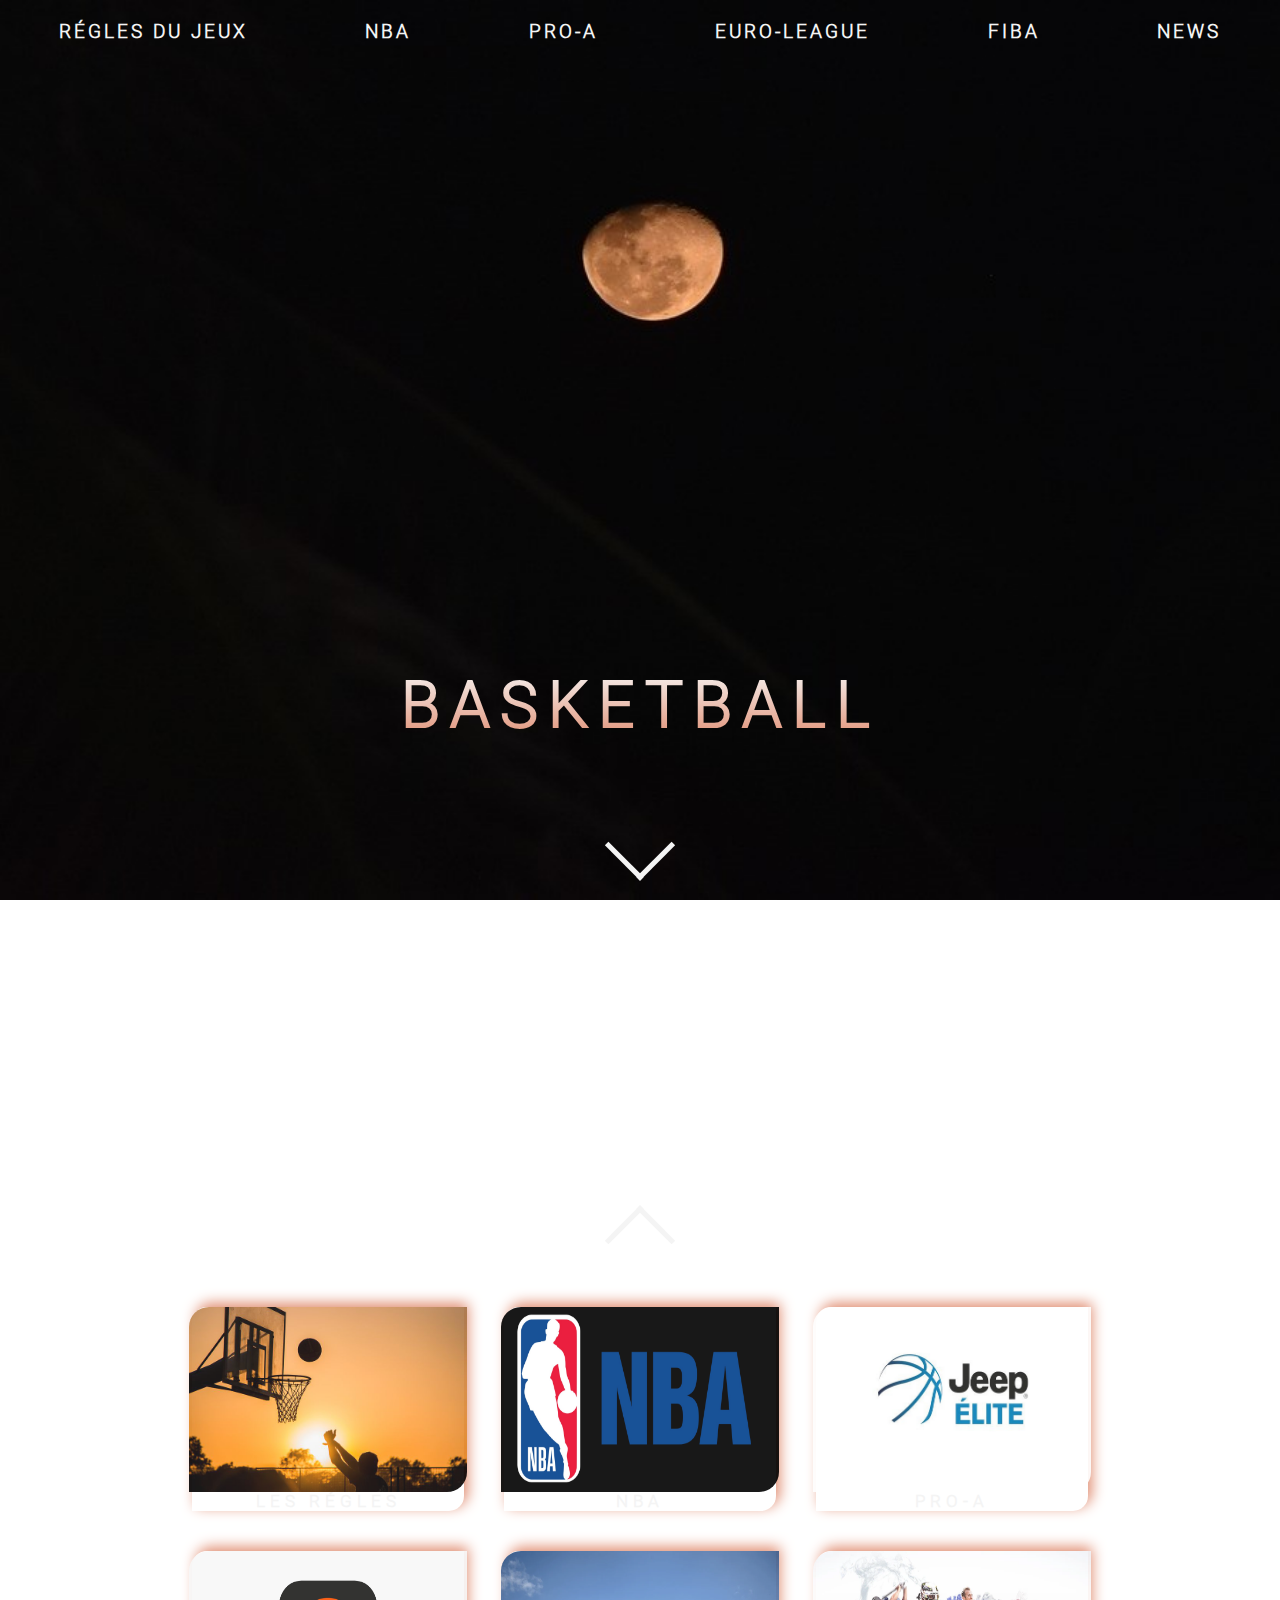
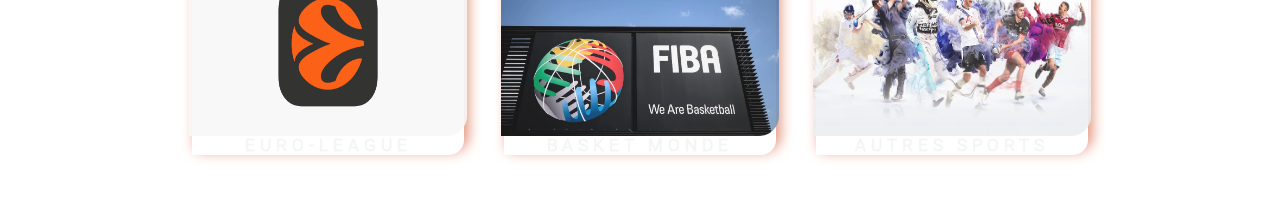
<file: index.html>
<!DOCTYPE html>
<html lang="fr">
<head>
    <meta charset="UTF-8">
    <meta http-equiv="X-UA-Compatible" content="IE=edge">
    <meta name="viewport" content="width=device-width, initial-scale=1.0">
    <link rel="icon" type="image/x-icon" href="./Assets/images/logo-title">
    <link rel="stylesheet" href="style.css">
</head>
<body id="top-page">
    <div class="nav-bar">
        <ul>
            <li><a href="./regles-Du-Jeux.html">régles du jeux </a></li>
            <li><a href="./nba.html">nba</a></li>
            <li><a href="./pro-A.html">pro-a</a></li>
            <li><a href="">euro-league</a></li>
            <li><a href="">fiba</a></li>
            <li><a href="./news.html">news</a></li>
        </ul>
    </div>

    <div class="header">
        <h1>basketball</h1>
        <a href="#main">
          <div class="arrow-1">
            <div class="arrow-1-component-top"></div>
            <div class="arrow-1-component-bottom"></div>
          </div>
        </a>  
    </div>
    <a href="#top-page">
      <div class="arrow-2">
        <div class="arrow-2-component-top"></div>
        <div class="arrow-2-component-bottom"></div>
      </div>
    </a>
    <div class="main" id="main">
        <div class="rgl-container">
            <img src="./Assets/images/basketball2.jpg" alt="les régles du jeux de basketball">
            <h3><a href="./regles-Du-Jeux.html">les régles</a></h3>
        </div>
        <div class="nba-container">
            <img src="./Assets/images/nba-logo.png" alt="logo de la nba">
            <h3><a href="./nba.html">nba</a></h3>
        </div>
        <div class="pro-a-container">
          <img src="./Assets/images/jeep-elite.png" alt="basketball en france">
          <h3><a href="./pro-A.html">pro-a</a></h3>
        </div>
        <div class="euro-league-container">
          <img src="./Assets/images/euro-league" alt="basketball en europe">
          <h3><a href="">euro-league</a></h3>
        </div>
        <div class="fiba-container">
          <img src="./Assets/images/fiba-logo.webp" alt="basketball international">
          <h3><a href="">basket monde</a></h3>
        </div>
        <div class="other-sports-container">
          <img src="./Assets/images/other-sports.webp" alt="le reste du sport">
          <h3><a href="">autres sports</a></h3>
        </div>
    </div>
</body>
</html>
</file>
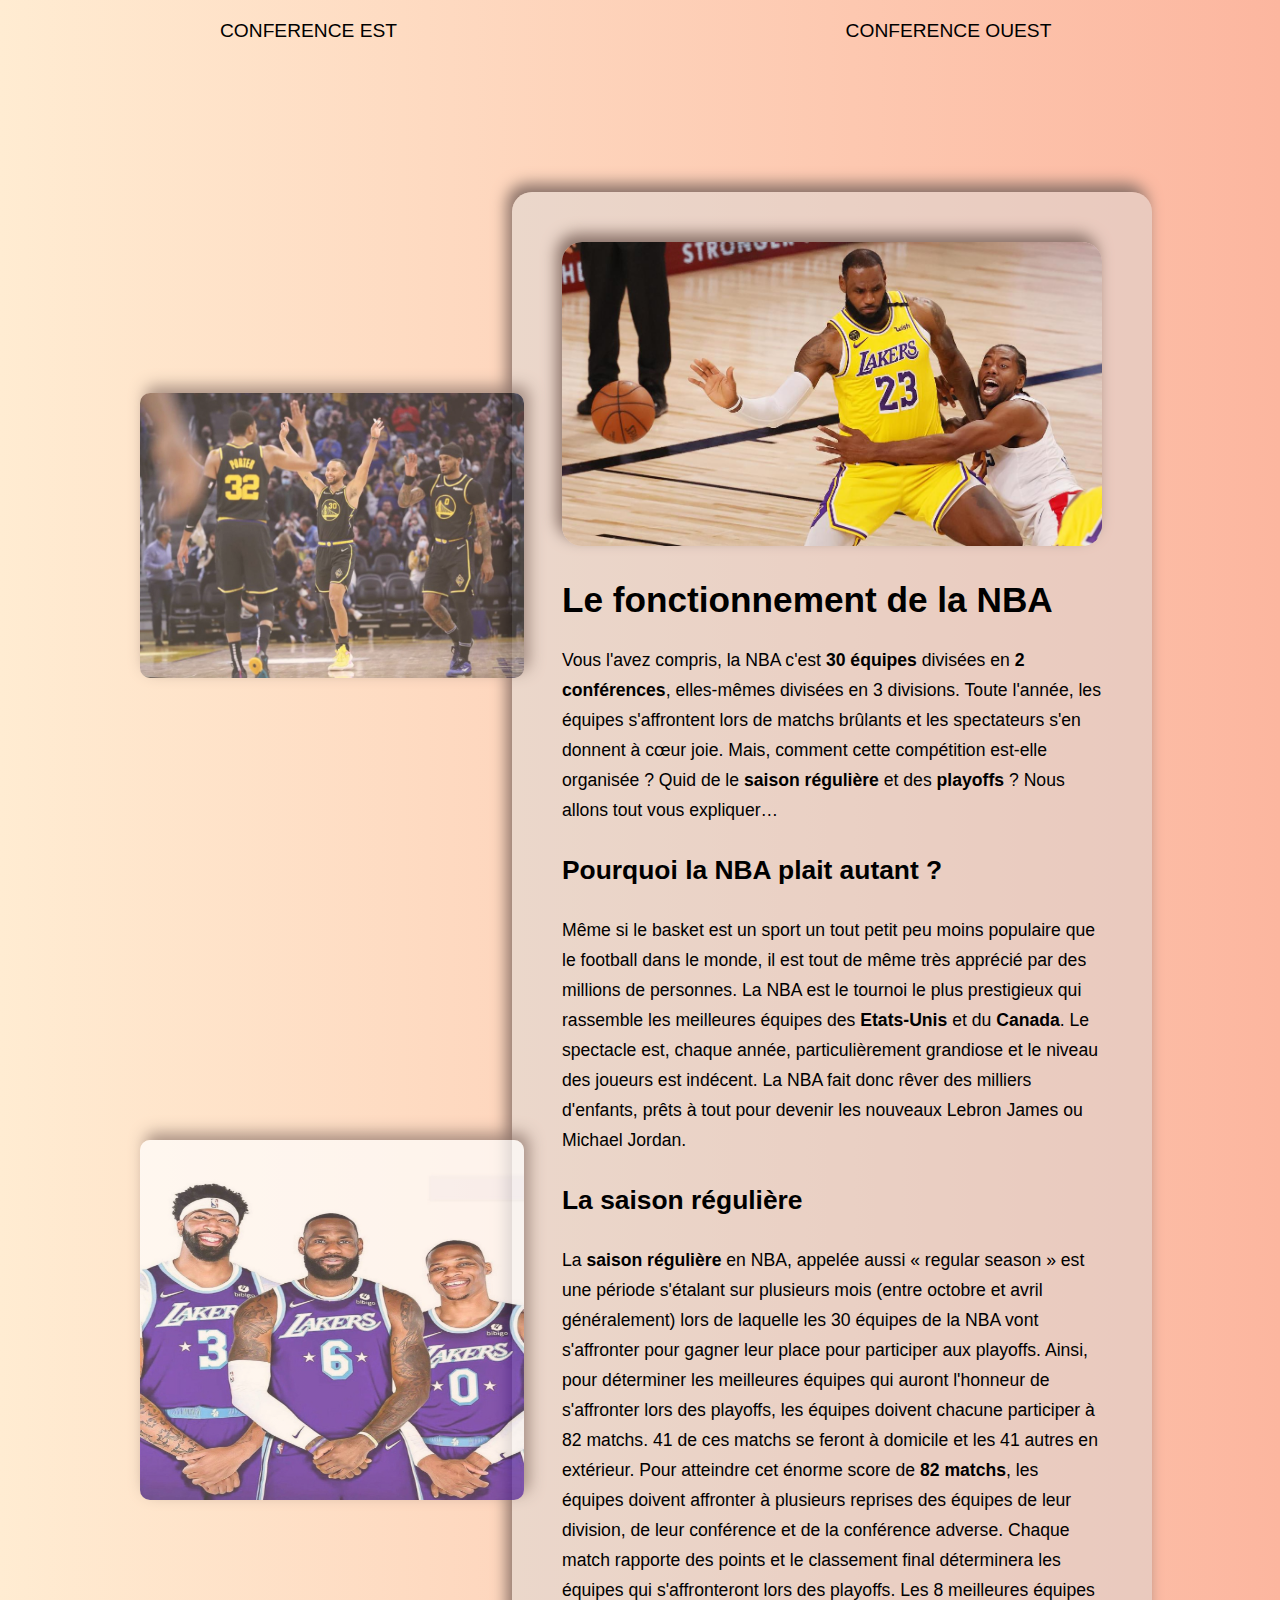
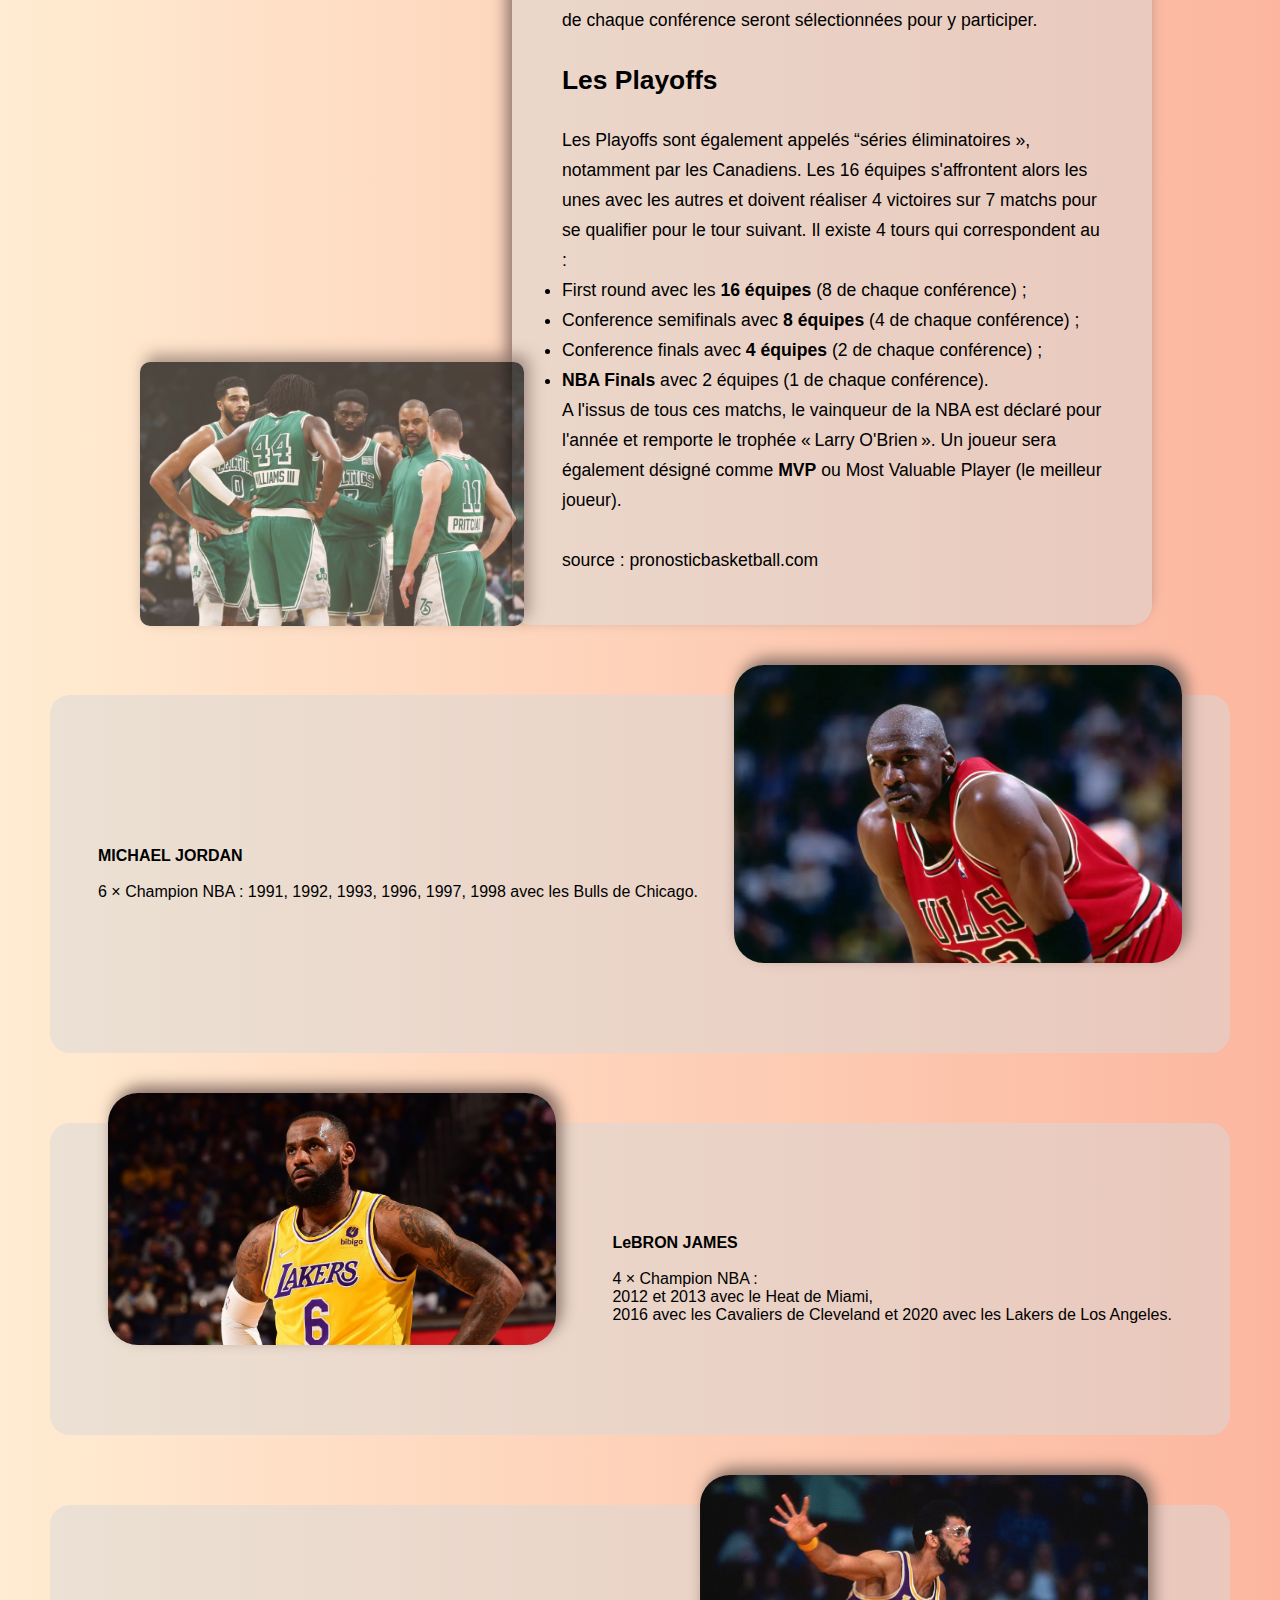
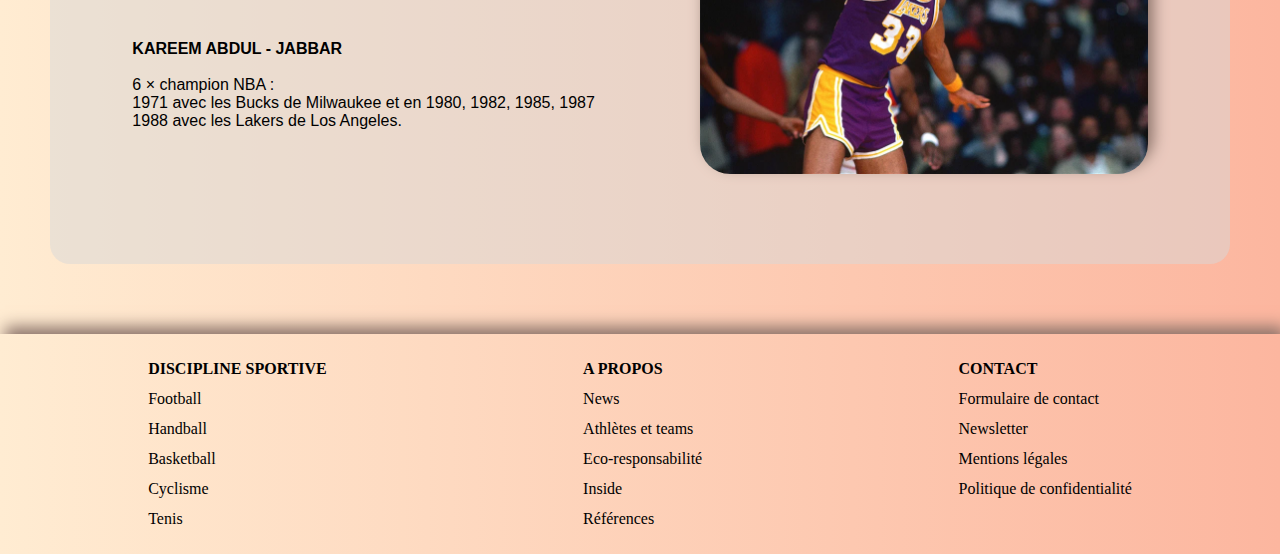
<file: nba.html>
<!DOCTYPE html>
<html lang="fr">
<head>
    <meta charset="UTF-8">
    <meta http-equiv="X-UA-Compatible" content="IE=edge">
    <meta name="viewport" content="width=device-width, initial-scale=1.0">
    <title>Nba</title>
    <link rel="stylesheet" href="./nba.css">
</head>
<body>
      <div class="nav-bar-nba">
        <ul>        
            <form method="get" action="">
                <select name="est" id="est">
                    <option value="est">CONFERENCE EST</option>
                    <option value="">BOSTON CELTICS</option>
                    <option value="">BROOKLYN NETS</option>
                    <option value="">NEW YORK KNICKS</option>
                    <option value="">PHILADELFIE 76ERS</option>
                    <option value="">TORONTO RAPTORS</option>
                    <option value="">CHICAGO BULLS</option>
                    <option value="">CLEVELAND CAVALIERS</option>
                    <option value="">DETROIT PISTONS</option>
                    <option value="">INDIANA PACERS</option>
                    <option value="">MILWAUKEE BUCKS</option>
                    <option value="">ATLANTA HAWKS</option>
                    <option value="">CHARLOTTE HORNETS</option>
                    <option value="">MIAMI HEAT</option>
                    <option value="">ORLANDO MAGIC</option>
                    <option value="">WASHINGTON WIZARDS</option>
                </select>
            </form>        
            <form method="get" action="">
                <select name="ouest" id="ouest">
                    <option value="ouest">CONFERENCE OUEST</option>
                    <option value="">DENVER NUGGETS</option>
                    <option value="">MINNESOTA TIMBERWOLVES</option>
                    <option value="">OKLAHOMA CITY THUNDER</option>
                    <option value="">PORTLAND TRAIL BLAZERS</option>
                    <option value="">UTAH JAZZ</option>
                    <option value="">GOLDEN STATES WARRIORS</option>
                    <option value="">LOS ANGELES CLIPPERS</option>
                    <option value="">LOS ANGELES LAKERS</option>
                    <option value="">PHOENIX SUNS</option>
                    <option value="">SACRAMENTO KINGS</option>
                    <option value="">DALLAS MAVERICKS</option>
                    <option value="">HOUSTON ROCKETS</option>
                    <option value="">MEMPHIS GRIZZLIES</option>
                    <option value="">NEW-ORLEANS PELICANS</option>
                    <option value="">SAN ANTONIO SPURS</option>
                </select>
            </form>
        </ul>
      </div>
      <div class="main-container">

          <img src="./Assets/images/lakers-nba.jpg" alt="">
          <h1>Le fonctionnement de la NBA</h1></br>
          <p>
              Vous l'avez compris, la NBA c'est <strong>30 équipes</strong> divisées en <strong>2 conférences</strong>, elles-mêmes divisées en 3 divisions. Toute l'année, les équipes s'affrontent lors de matchs brûlants et les spectateurs s'en donnent à cœur joie. Mais, comment cette compétition est-elle organisée ? Quid de le <strong>saison régulière</strong> et des <strong>playoffs</strong> ? Nous allons tout vous expliquer…</br></br>
              <h2>Pourquoi la NBA plait autant ?</h2></br>
              Même si le basket est un sport un tout petit peu moins populaire que le football dans le monde, il est tout de même très apprécié par des millions de personnes. La NBA est le tournoi le plus prestigieux qui rassemble les meilleures équipes des <strong>Etats-Unis</strong> et du <strong>Canada</strong>. Le spectacle est, chaque année, particulièrement grandiose et le niveau des joueurs est indécent. La NBA fait donc rêver des milliers d'enfants, prêts à tout pour devenir les nouveaux Lebron James ou Michael Jordan.</br></br>
              <h2>La saison régulière</h2></br>
              La <strong>saison régulière</strong> en NBA, appelée aussi « regular season » est une période s'étalant sur plusieurs mois (entre octobre et avril généralement) lors de laquelle les 30 équipes de la NBA vont s'affronter pour gagner leur place pour participer aux playoffs. Ainsi, pour déterminer les meilleures équipes qui auront l'honneur de s'affronter lors des playoffs, les équipes doivent chacune participer à 82 matchs. 41 de ces matchs se feront à domicile et les 41 autres en extérieur.
              Pour atteindre cet énorme score de <strong>82 matchs</strong>, les équipes doivent affronter à plusieurs reprises des équipes de leur division, de leur conférence et de la conférence adverse. Chaque match rapporte des points et le classement final déterminera les équipes qui s'affronteront lors des playoffs. Les 8 meilleures équipes de chaque conférence seront sélectionnées pour y participer.</br></br>
              <h2>Les Playoffs</h2></br>
              Les Playoffs sont également appelés “séries éliminatoires », notamment par les Canadiens. Les 16 équipes s'affrontent alors les unes avec les autres et doivent réaliser 4 victoires sur 7 matchs pour se qualifier pour le tour suivant. Il existe 4 tours qui correspondent au :
              <li>First round avec les <strong>16 équipes</strong> (8 de chaque conférence) ;</li>
              <li>Conference semifinals avec <strong>8 équipes</strong> (4 de chaque conférence) ;</li>
              <li>Conference finals avec <strong>4 équipes</strong> (2 de chaque conférence) ;</li>
              <li><strong>NBA Finals</strong> avec 2 équipes (1 de chaque conférence).</li>
              A l'issus de tous ces matchs, le vainqueur de la NBA est déclaré pour l'année et remporte le trophée « Larry O'Brien ». Un joueur sera également désigné comme <strong>MVP</strong> ou Most Valuable Player (le meilleur joueur).</br></br>
              source : pronosticbasketball.com
            </p>
        </div>
        <div class="players-container-top">
            <p><strong>MICHAEL JORDAN</strong></br></br> 6 × Champion NBA : 1991, 1992, 1993, 1996, 1997, 1998 avec les Bulls de Chicago.</p> 
            <img src="./Assets/images/JORDAN1.webp" alt="">
        </div>
        <div class="players-container-middle">
            <img src="./Assets/images/Lebron.jpg" alt="">
            <p><strong>LeBRON JAMES</strong></br></br> 4 × Champion NBA : </br>2012 et 2013 avec le Heat de Miami,
            </br> 2016 avec les Cavaliers de Cleveland et 2020 avec les Lakers de Los Angeles.</p>
        </div>
        <div class="players-container-bottom">
            <p><strong>KAREEM ABDUL - JABBAR</strong></br></br> 6 × champion NBA :</br> 1971 avec les Bucks de Milwaukee et en 1980, 1982, 1985, 1987 </br> 1988 avec les Lakers de Los Angeles.</p>
            <img src="./Assets/images/Kareem-Abdul-Jabbar.webp" alt=""> 
        </div>
        
        <img src="./Assets/images/img-nba.jpg" id="gsw">
        <img src="./Assets/images/lakers.jpg" id="lakers">
        <img src="./Assets/images/boston.jpg" id="boston">  
        
   <footer>
    <div class="footer-left">
       <h4>DISCIPLINE SPORTIVE</h4>
        <ul>
            <li>Football</li>
            <li>Handball</li>
            <li>Basketball</li>
            <li>Cyclisme</li>
            <li>Tenis</li>
        </ul>
    </div>
    <div class="footer-middle">
        <h4>A PROPOS</h4>
        <ul>
            <li>News</li>
            <li>Athlètes et teams</li>
            <li>Eco-responsabilité</li>
            <li>Inside</li>
            <li>Références</li>
        </ul>
    </div>
    <div class="footer-right">
        <h4>CONTACT</h4>
        <ul>
            <li>Formulaire de contact</li>
            <li>Newsletter</li>
            <li>Mentions légales</li>
            <li>Politique de confidentialité
            </li>
        </ul>
    </div>
   </footer>   
</body>
</html>
</file>
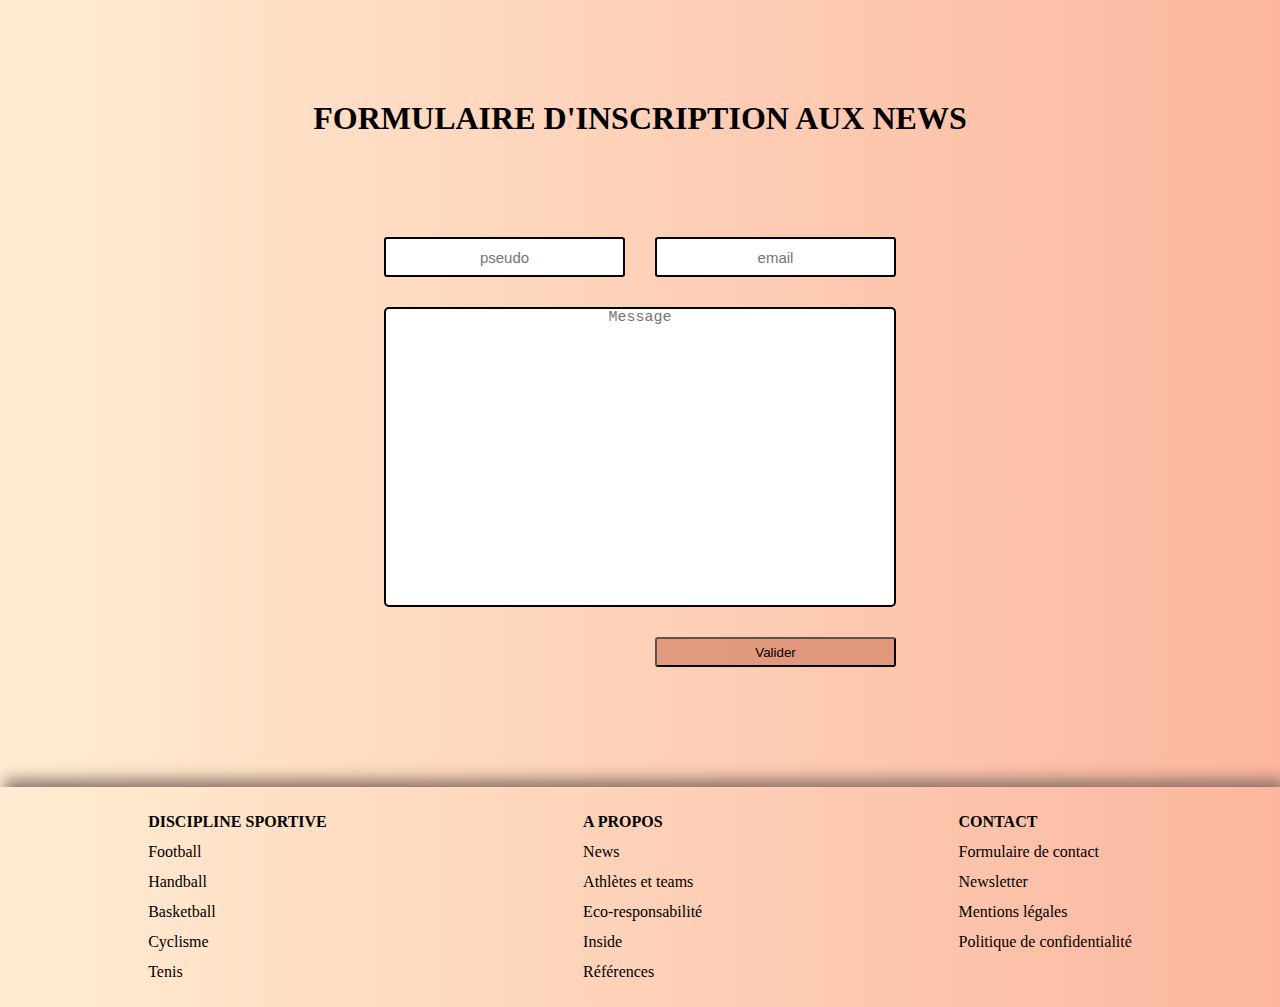
<file: news.html>
<!DOCTYPE html>
<html lang="fr">
<head>
    <meta charset="UTF-8">
    <meta http-equiv="X-UA-Compatible" content="IE=edge">
    <meta name="viewport" content="width=device-width, initial-scale=1.0">
    <title>news</title>
    <link rel="stylesheet" href="./news.css">
</head>
<body>
    <h1>Formulaire d'inscription aux news</h1>
    <form action="">
        <input type="text" name="" id="" placeholder="pseudo">
        <input type="email" name="" id="" placeholder="email">
        <textarea name="" id="" placeholder="Message"></textarea>
        <input type="submit" value="Valider">
    </form>
    <footer>
        <div class="footer-left">
           <h4>DISCIPLINE SPORTIVE</h4>
            <ul>
                <li>Football</li>
                <li>Handball</li>
                <li>Basketball</li>
                <li>Cyclisme</li>
                <li>Tenis</li>
            </ul>
        </div>
        <div class="footer-middle">
            <h4>A PROPOS</h4>
            <ul>
                <li>News</li>
                <li>Athlètes et teams</li>
                <li>Eco-responsabilité</li>
                <li>Inside</li>
                <li>Références</li>
            </ul>
        </div>
        <div class="footer-right">
            <h4>CONTACT</h4>
            <ul>
                <li>Formulaire de contact</li>
                <li>Newsletter</li>
                <li>Mentions légales</li>
                <li>Politique de confidentialité
                </li>
            </ul>
        </div>
       </footer>   
</body>
</html>
</file>
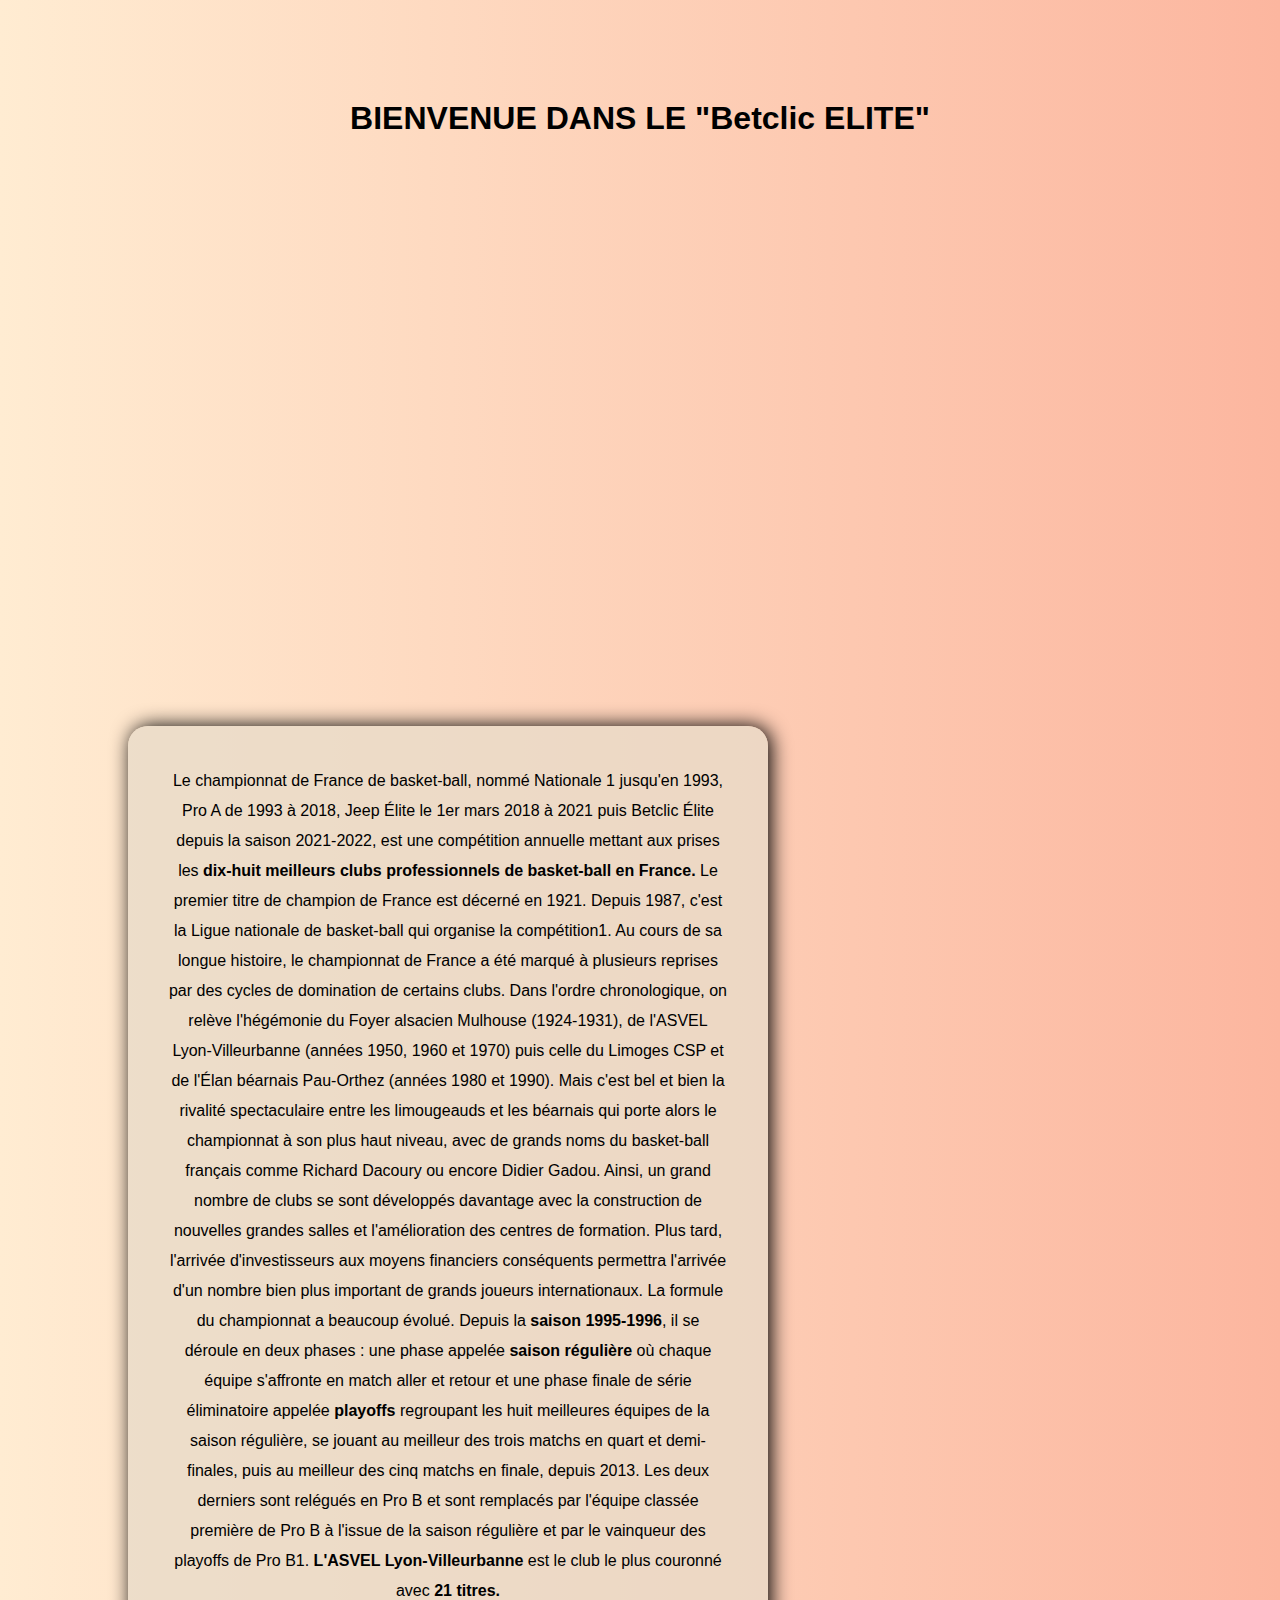
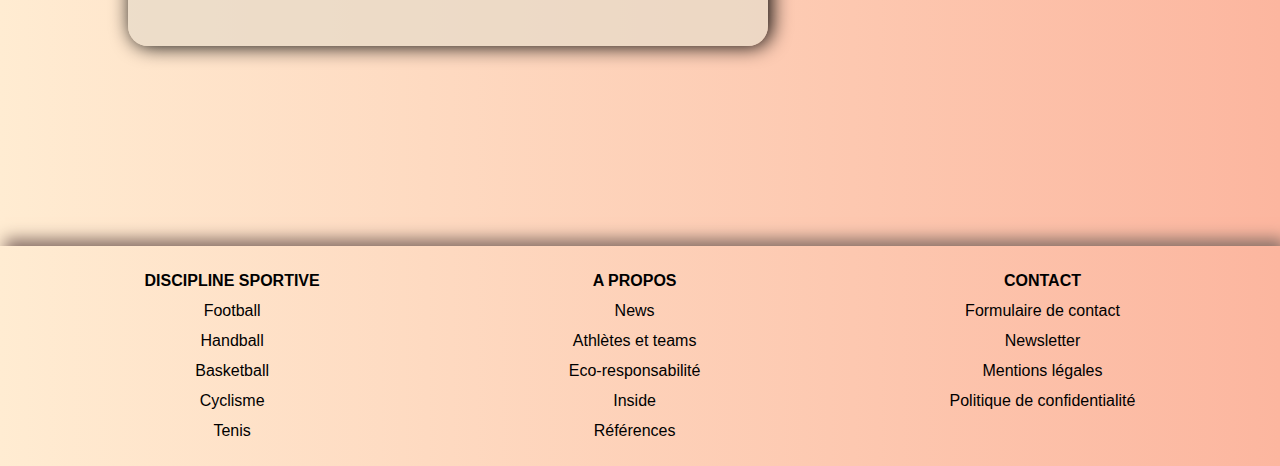
<file: pro-A.html>
<!DOCTYPE html>
<html lang="fr">
<head>
    <meta charset="UTF-8">
    <meta http-equiv="X-UA-Compatible" content="IE=edge">
    <meta name="viewport" content="width=device-width, initial-scale=1.0">
    <title>Le pro A</title>
    <link rel="stylesheet" href="./pro-A.css">
</head>
<body>
   <h1>BIENVENUE DANS LE "Betclic ELITE"</h1> 
   <iframe width="600" height="385" src="https://www.youtube.com/embed/H6N4knKVQL8" title="Bienvenue dans le Game | Teaser Betclic ELITE 2022-2023 | LNB Officiel" frameborder="0" allow="accelerometer; autoplay; clipboard-write; encrypted-media; gyroscope; picture-in-picture; web-share" allowfullscreen></iframe>
   <p>
    Le championnat de France de basket-ball, nommé Nationale 1 jusqu'en 1993, Pro A de 1993 à 2018, Jeep Élite le 1er mars 2018 à 2021 puis Betclic Élite depuis la saison 2021-2022, est une compétition annuelle mettant aux prises les <strong>dix-huit meilleurs clubs professionnels de basket-ball en France.</strong> Le premier titre de champion de France est décerné en 1921. Depuis 1987, c'est la Ligue nationale de basket-ball qui organise la compétition1.
    Au cours de sa longue histoire, le championnat de France a été marqué à plusieurs reprises par des cycles de domination de certains clubs. Dans l'ordre chronologique, on relève l'hégémonie du Foyer alsacien Mulhouse (1924-1931), de l'ASVEL Lyon-Villeurbanne (années 1950, 1960 et 1970) puis celle du Limoges CSP et de l'Élan béarnais Pau-Orthez (années 1980 et 1990). Mais c'est bel et bien la rivalité spectaculaire entre les limougeauds et les béarnais qui porte alors le championnat à son plus haut niveau, avec de grands noms du basket-ball français comme Richard Dacoury ou encore Didier Gadou. Ainsi, un grand nombre de clubs se sont développés davantage avec la construction de nouvelles grandes salles et l'amélioration des centres de formation. Plus tard, l'arrivée d'investisseurs aux moyens financiers conséquents permettra l'arrivée d'un nombre bien plus important de grands joueurs internationaux.
    La formule du championnat a beaucoup évolué. Depuis la <strong>saison 1995-1996</strong>, il se déroule en deux phases : une phase appelée <strong>saison régulière</strong> où chaque équipe s'affronte en match aller et retour et une phase finale de série éliminatoire appelée <strong>playoffs</strong> regroupant les huit meilleures équipes de la saison régulière, se jouant au meilleur des trois matchs en quart et demi-finales, puis au meilleur des cinq matchs en finale, depuis 2013. Les deux derniers sont relégués en Pro B et sont remplacés par l'équipe classée première de Pro B à l'issue de la saison régulière et par le vainqueur des playoffs de Pro B1.
    <strong>L'ASVEL Lyon-Villeurbanne</strong> est le club le plus couronné avec <strong>21 titres.</strong>
   </p>
   <footer>
    <div class="footer-left">
       <h4>DISCIPLINE SPORTIVE</h4>
        <ul>
            <li>Football</li>
            <li>Handball</li>
            <li>Basketball</li>
            <li>Cyclisme</li>
            <li>Tenis</li>
        </ul>
    </div>
    <div class="footer-middle">
        <h4>A PROPOS</h4>
        <ul>
            <li>News</li>
            <li>Athlètes et teams</li>
            <li>Eco-responsabilité</li>
            <li>Inside</li>
            <li>Références</li>
        </ul>
    </div>
    <div class="footer-right">
        <h4>CONTACT</h4>
        <ul>
            <li>Formulaire de contact</li>
            <li>Newsletter</li>
            <li>Mentions légales</li>
            <li>Politique de confidentialité
            </li>
        </ul>
    </div>
   </footer>
</body>
</html>
</file>
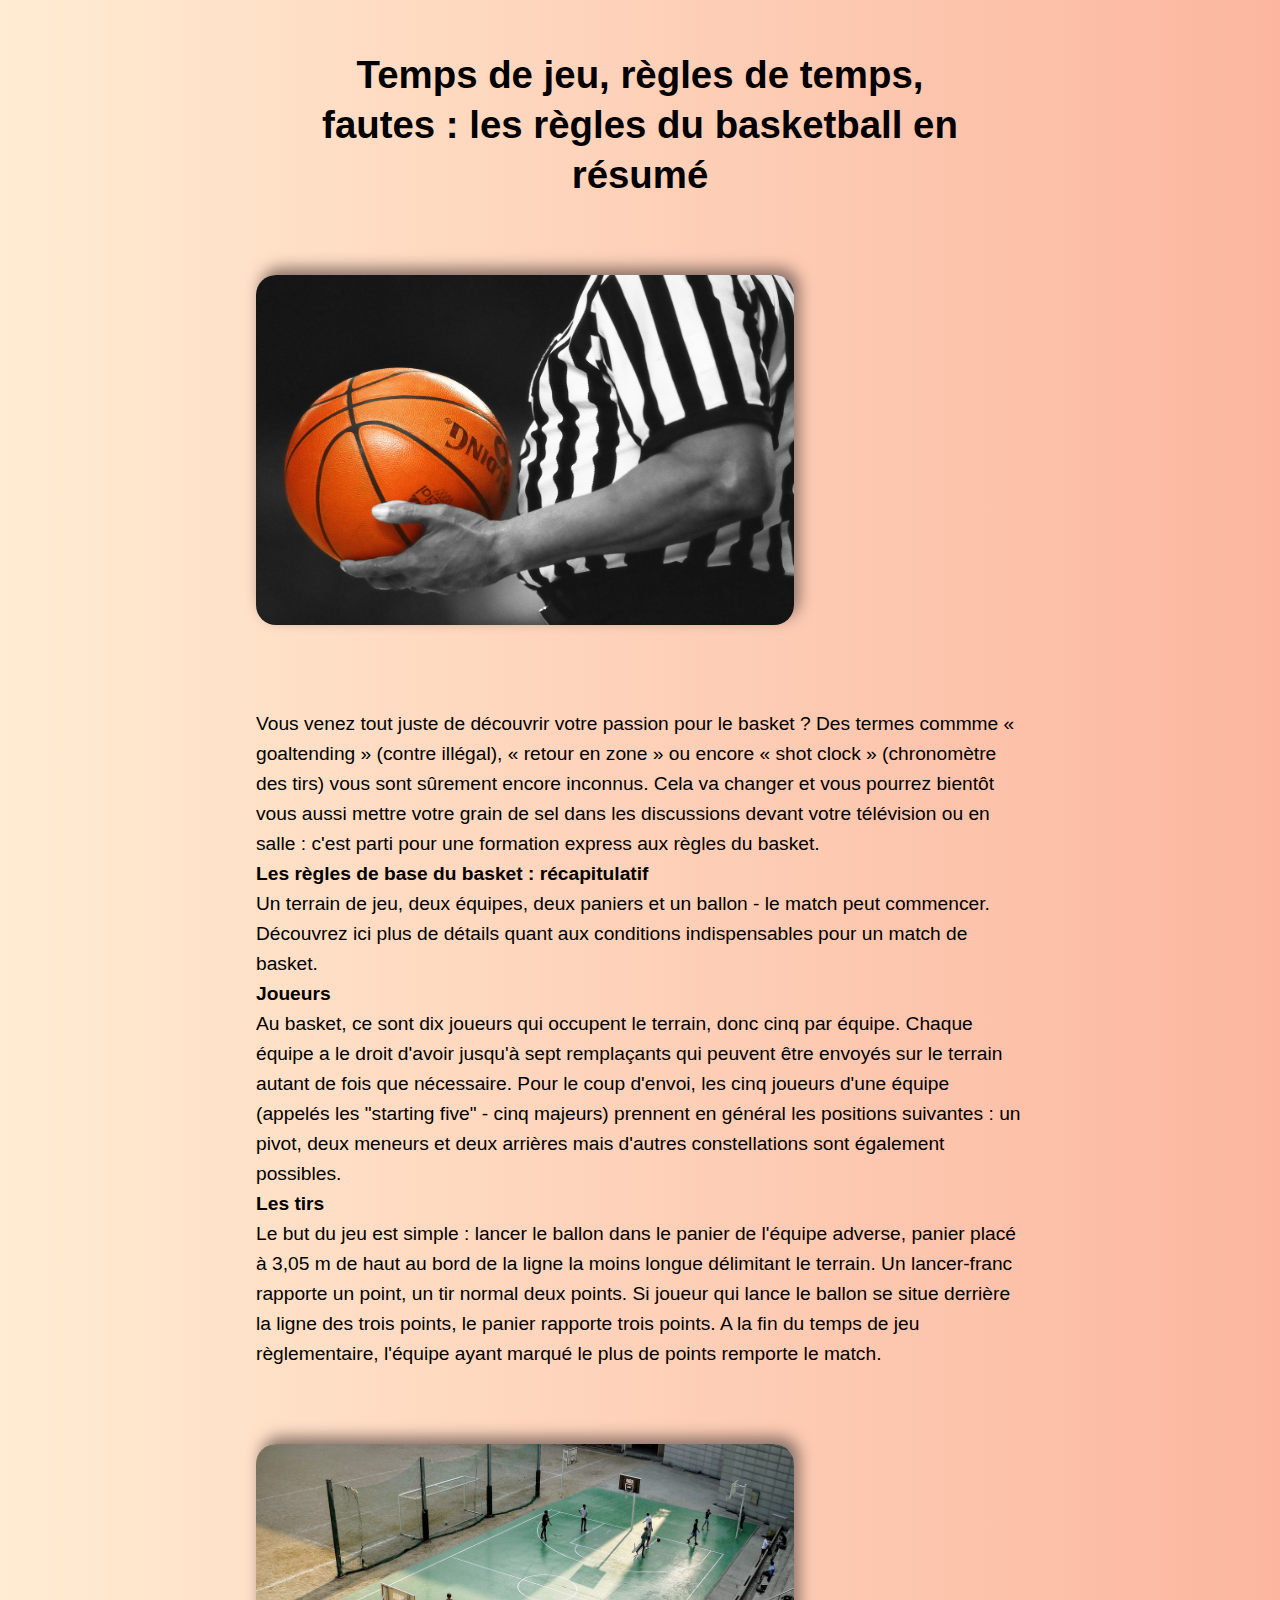
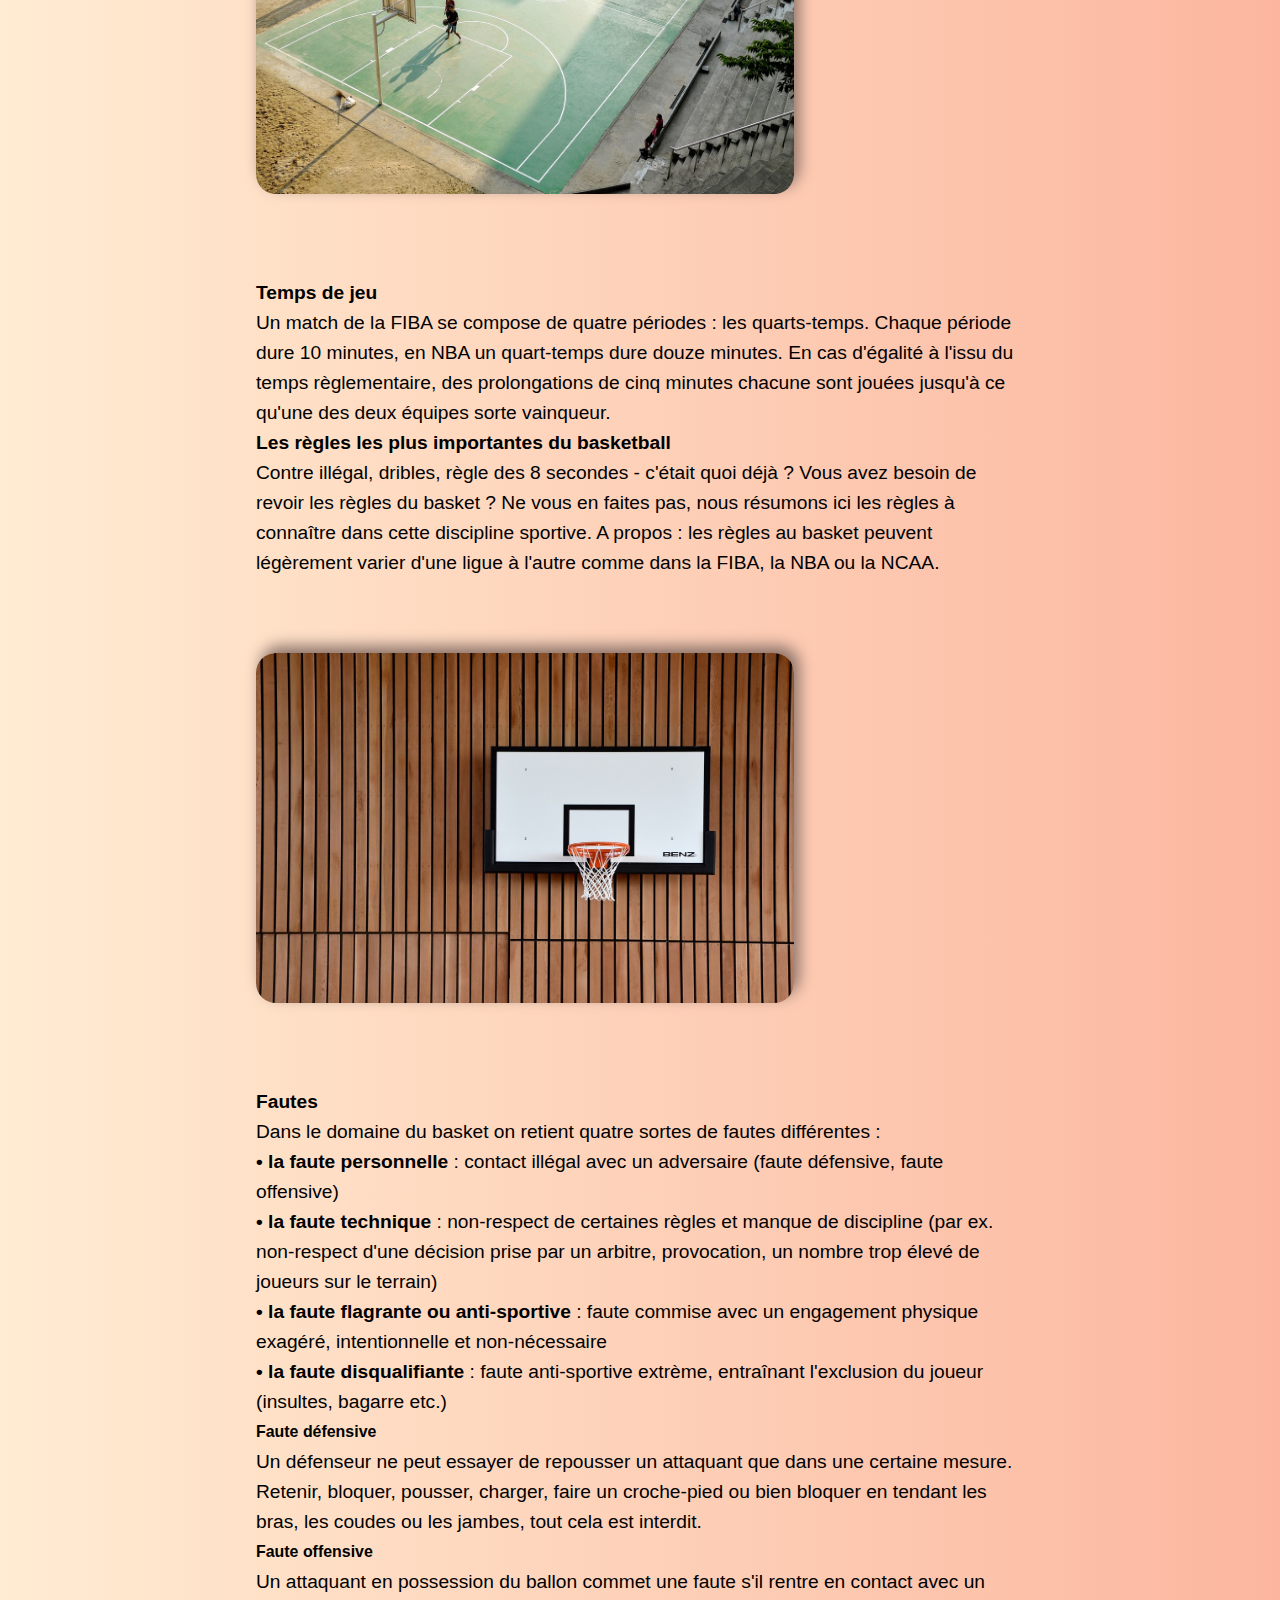
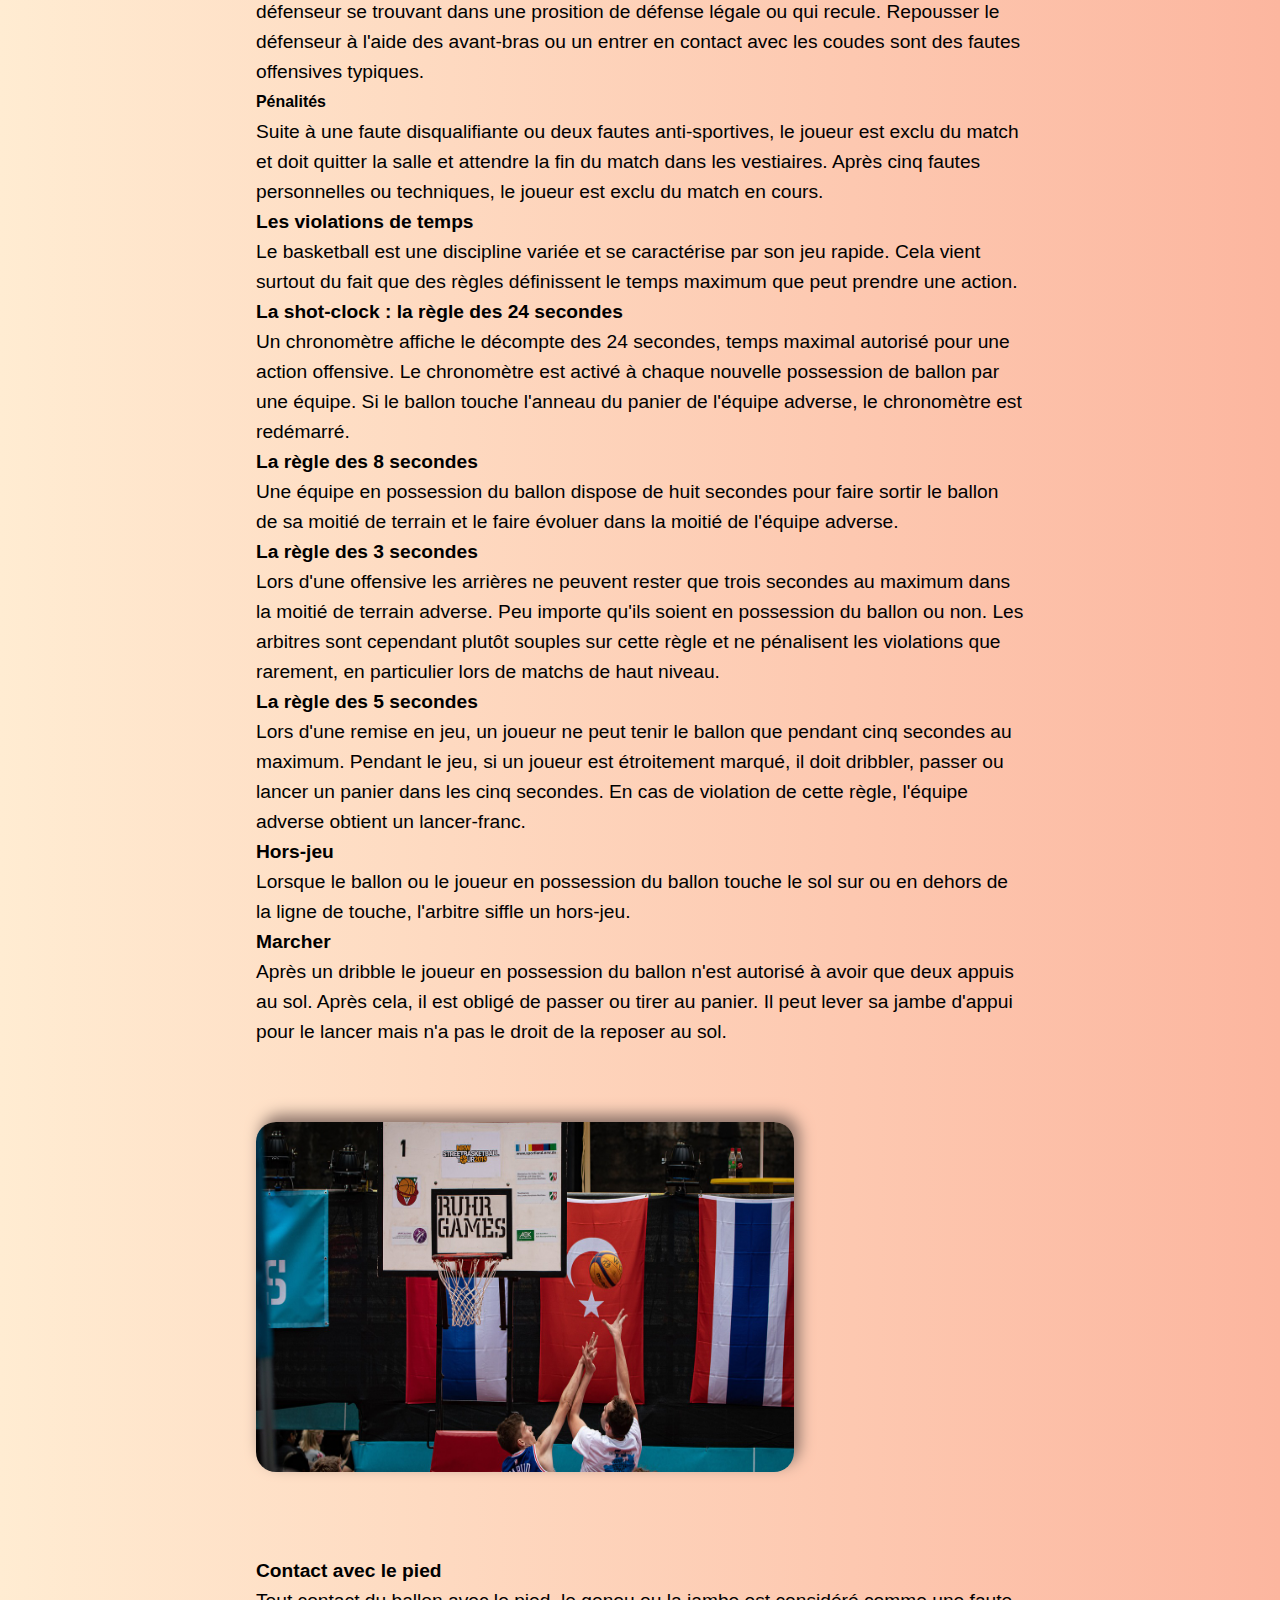
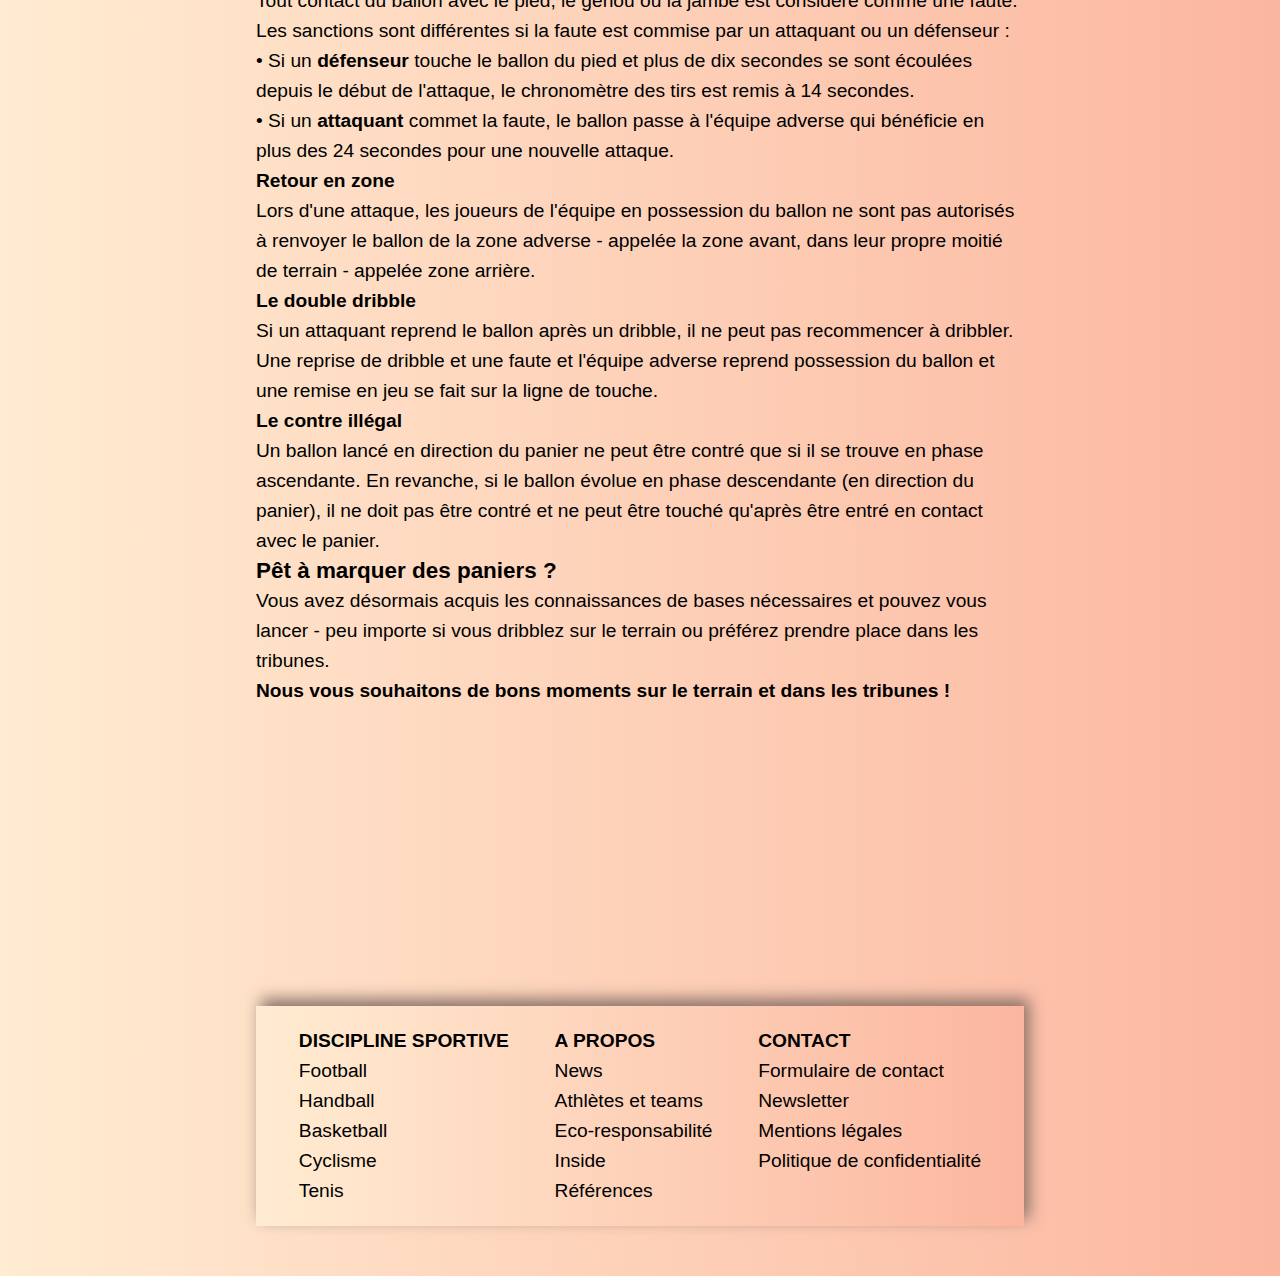
<file: regles-Du-Jeux.html>
<!DOCTYPE html>
<html lang="fr">
<head>
    <meta charset="UTF-8">
    <meta http-equiv="X-UA-Compatible" content="IE=edge">
    <meta name="viewport" content="width=device-width, initial-scale=1.0">
    <title>Les Régles du Basket</title>
    <link rel="stylesheet" href="./regles-Du-Jeux.css">
</head>
<body>
    <h1>Temps de jeu, règles de temps,</br>fautes : les règles du basketball en</br> résumé</h1>
    <img src="./Assets/images/basketball-1-page1.jpg" id="img-1-page1">
    <p>Vous venez tout juste de découvrir votre passion pour le basket ? Des termes commme « goaltending » (contre illégal), « retour en zone » ou encore « shot clock » (chronomètre des tirs) vous sont sûrement encore inconnus. Cela va changer et vous pourrez bientôt vous aussi mettre votre grain de sel dans les discussions devant votre télévision ou en salle : c'est parti pour une formation express aux règles du basket.</p>
    <p>
        <h4>Les règles de base du basket : récapitulatif</h4>
        Un terrain de jeu, deux équipes, deux paniers et un ballon - le match peut commencer. Découvrez ici plus de détails quant aux conditions indispensables pour un match de basket.
        <h4>Joueurs</h4>
        Au basket, ce sont dix joueurs qui occupent le terrain, donc cinq par équipe. Chaque équipe a le droit d'avoir jusqu'à sept remplaçants qui peuvent être envoyés sur le terrain autant de fois que nécessaire.
        Pour le coup d'envoi, les cinq joueurs d'une équipe (appelés les "starting five" - cinq majeurs) prennent en général les positions suivantes : un pivot, deux meneurs et deux arrières mais d'autres constellations sont également possibles.
        <h4>Les tirs</h4>
        Le but du jeu est simple : lancer le ballon dans le panier de l'équipe adverse, panier placé à 3,05 m de haut au bord de la ligne la moins longue délimitant le terrain. Un lancer-franc rapporte un point, un tir normal deux points. Si joueur qui lance le ballon se situe derrière la ligne des trois points, le panier rapporte trois points. A la fin du temps de jeu règlementaire, l'équipe ayant marqué le plus de points remporte le match.
        <img src="./Assets/images/basketball-2-page1.jpg" id="img-2-page1">
        <h4>Temps de jeu</h4>
        Un match de la FIBA se compose de quatre périodes : les quarts-temps. Chaque période dure 10 minutes, en NBA un quart-temps dure douze minutes. En cas d'égalité à l'issu du temps règlementaire, des prolongations de cinq minutes chacune sont jouées jusqu'à ce qu'une des deux équipes sorte vainqueur.
        <h4>Les règles les plus importantes du basketball</h4>
        Contre illégal, dribles, règle des 8 secondes - c'était quoi déjà ? Vous avez besoin de revoir les règles du basket ? Ne vous en faites pas, nous résumons ici les règles à connaître dans cette discipline sportive.
        A propos : les règles au basket peuvent légèrement varier d'une ligue à l'autre comme dans la FIBA, la NBA ou la NCAA.
        <img src="./Assets/images/basketball-3-page1.jpg" id="img-3-page1">
        <h4>Fautes</h4>
        Dans le domaine du basket on retient quatre sortes de fautes différentes :</br>
        <strong>• la faute personnelle</strong> : contact illégal avec un adversaire (faute défensive, faute offensive)</br>
        <strong>• la faute technique</strong> : non-respect de certaines règles et manque de discipline (par ex. non-respect d'une décision prise par un arbitre, provocation, un nombre trop élevé de joueurs sur le terrain)</br>
        <strong>• la faute flagrante ou anti-sportive</strong> : faute commise avec un engagement physique exagéré, intentionnelle et non-nécessaire</br>
        <strong>• la faute disqualifiante</strong> : faute anti-sportive extrème, entraînant l'exclusion du joueur (insultes, bagarre etc.)
        <h5>Faute défensive</h5>
        Un défenseur ne peut essayer de repousser un attaquant que dans une certaine mesure. Retenir, bloquer, pousser, charger, faire un croche-pied ou bien bloquer en tendant les bras, les coudes ou les jambes, tout cela est interdit.
        <h5>Faute offensive</h5>
        Un attaquant en possession du ballon commet une faute s'il rentre en contact avec un défenseur se trouvant dans une prosition de défense légale ou qui recule. Repousser le défenseur à l'aide des avant-bras ou un entrer en contact avec les coudes sont des fautes offensives typiques.
        <h5>Pénalités</h5>
        Suite à une faute disqualifiante ou deux fautes anti-sportives, le joueur est exclu du match et doit quitter la salle et attendre la fin du match dans les vestiaires.    
        Après cinq fautes personnelles ou techniques, le joueur est exclu du match en cours.     
        <h4>Les violations de temps</h4>
        Le basketball est une discipline variée et se caractérise par son jeu rapide. Cela vient surtout du fait que des règles définissent le temps maximum que peut prendre une action.</br>
        <strong> La shot-clock : la règle des 24 secondes</strong></br>
        Un chronomètre affiche le décompte des 24 secondes, temps maximal autorisé pour une action offensive. Le chronomètre est activé à chaque nouvelle possession de ballon par une équipe.
        Si le ballon touche l'anneau du panier de l'équipe adverse, le chronomètre est redémarré.</br>
        <strong>La règle des 8 secondes</strong></br>
        Une équipe en possession du ballon dispose de huit secondes pour faire sortir le ballon de sa moitié de terrain et le faire évoluer dans la moitié de l'équipe adverse.</br>
        <strong>La règle des 3 secondes</strong></br>
        Lors d'une offensive les arrières ne peuvent rester que trois secondes au maximum dans la moitié de terrain adverse. Peu importe qu'ils soient en possession du ballon ou non.
        Les arbitres sont cependant plutôt souples sur cette règle et ne pénalisent les violations que rarement, en particulier lors de matchs de haut niveau.</br>
        <strong>La règle des 5 secondes</strong></br>
        Lors d'une remise en jeu, un joueur ne peut tenir le ballon que pendant cinq secondes au maximum.
        Pendant le jeu, si un joueur est étroitement marqué, il doit dribbler, passer ou lancer un panier dans les cinq secondes.
        En cas de violation de cette règle, l'équipe adverse obtient un lancer-franc.
        <h4>Hors-jeu</h4>
        Lorsque le ballon ou le joueur en possession du ballon touche le sol sur ou en dehors de la ligne de touche, l'arbitre siffle un hors-jeu.
        <h4>Marcher</h4>
        Après un dribble le joueur en possession du ballon n'est autorisé à avoir que deux appuis au sol. Après cela, il est obligé de passer ou tirer au panier. Il peut lever sa jambe d'appui pour le lancer mais n'a pas le droit de la reposer au sol.
        <img src="./Assets/images/basketball-4-page1.jpg" id="img-4-page1">
        <h4>Contact avec le pied</h4>
        Tout contact du ballon avec le pied, le genou ou la jambe est considéré comme une faute. Les sanctions sont différentes si la faute est commise par un attaquant ou un défenseur :</br>
        • Si un <strong>défenseur</strong> touche le ballon du pied et plus de dix secondes se sont écoulées depuis le début de l'attaque, le chronomètre des tirs est remis à 14 secondes.</br>
        • Si un <strong>attaquant</strong> commet la faute, le ballon passe à l'équipe adverse qui bénéficie en plus des 24 secondes pour une nouvelle attaque.
        <h4>Retour en zone</h4>
        Lors d'une attaque, les joueurs de l'équipe en possession du ballon ne sont pas autorisés à renvoyer le ballon de la zone adverse - appelée la zone avant, dans leur propre moitié de terrain - appelée zone arrière.
        <h4>Le double dribble</h4>
        Si un attaquant reprend le ballon après un dribble, il ne peut pas recommencer à dribbler. Une reprise de dribble et une faute et l'équipe adverse reprend possession du ballon et une remise en jeu se fait sur la ligne de touche.
        <h4>Le contre illégal</h4>
        Un ballon lancé en direction du panier ne peut être contré que si il se trouve en phase ascendante. En revanche, si le ballon évolue en phase descendante (en direction du panier), il ne doit pas être contré et ne peut être touché qu'après être entré en contact avec le panier.
        <h3>Pêt à marquer des paniers ?</h3>
        Vous avez désormais acquis les connaissances de bases nécessaires et pouvez vous lancer - peu importe si vous dribblez sur le terrain ou préférez prendre place dans les tribunes.
        <h4>Nous vous souhaitons de bons moments sur le terrain et dans les tribunes !</h4>
    </p>
    <footer>
        <div class="footer-left">
           <h4>DISCIPLINE SPORTIVE</h4>
            <ul>
                <li>Football</li>
                <li>Handball</li>
                <li>Basketball</li>
                <li>Cyclisme</li>
                <li>Tenis</li>
            </ul>
        </div>
        <div class="footer-middle">
            <h4>A PROPOS</h4>
            <ul>
                <li>News</li>
                <li>Athlètes et teams</li>
                <li>Eco-responsabilité</li>
                <li>Inside</li>
                <li>Références</li>
            </ul>
        </div>
        <div class="footer-right">
            <h4>CONTACT</h4>
            <ul>
                <li>Formulaire de contact</li>
                <li>Newsletter</li>
                <li>Mentions légales</li>
                <li>Politique de confidentialité
                </li>
            </ul>
        </div>
       </footer>   
    <script src="./index.js"></script>
</body>
</html>
</file>
<file: style.css>
*{ 
    list-style-type: none;
    margin: 0;
    padding: 0;
    box-sizing: border-box;
    text-decoration: none;
}
:root {
    --title-color: #f4f4f4;
}
@font-face {
    font-family: "Roboto";
    src: url(./Assets/fonts/Roboto-Light.ttf);
}
body{
    background: url(./Assets/images/bg.jpg) fixed center/cover;
    overflow: hidden;
}
a:link {
    color: var(--title-color);
    text-decoration: none;
  }
a:visited{
    color: var(--title-color);
    text-decoration: none;
}
.nav-bar ul{
    display: flex;
    justify-content: space-around;
    align-items: center;
    padding-top: 20px;
    margin-bottom: 200px;
}
.nav-bar li a{
    text-transform: uppercase;  
    text-align: center;  
    font-family: "Roboto", sans-serif;
    font-size: 1.2rem;
    font-weight: bold;
    letter-spacing: 3px;
    padding: 5px;
    cursor: pointer;
}
.nav-bar li{
    transition: 1s;
}
.nav-bar li a:hover{
    background:#e08c70; ;
    color:rgba(9, 9, 9, 0.9);
    border-radius: 5px;
}
.nav-bar li:hover{
    transform: scale(1.1) translateY(5px);
}
.header{
    display: flex;
    flex-direction: column;
    align-items: center;
    justify-content: flex-end;
    min-height: 100vh;
    transition: 1s ease;
} 
h1{
   background: -webkit-linear-gradient(#f6f5f4, #e08c70);
   -webkit-background-clip: text;
   -webkit-text-fill-color: transparent;
    text-transform: uppercase;
    font-size: 4rem;
    font-family: "Roboto", sans-serif;
    letter-spacing: 10px;
    margin-bottom: 100px;
}
.arrow-1, .arrow-2{
    width: 150px;
    height: 100px;
    position: relative;
    transform: rotate(90deg);
    top: 0;
    cursor: pointer;
    margin-bottom: 200px;
    animation: animArrow 1s ease infinite;
    transition: 0.05s;
}
@keyframes animArrow {
    to{
       top: 10px;
    }
}
.arrow-2{
    margin: 0 auto 5%;
}
.arrow-1-component-top,  
.arrow-2-component-top{
    position: absolute;
    width: 50px;
    height: 5px;
    left: 50px;
    background: var(--title-color);
    transform: rotate(45deg) translateY(45px);     
}
.arrow-1-component-bottom, 
.arrow-2-component-bottom{
    position: absolute;
    top: 95px;
    width: 50px;
    height: 5px;
    left: 50px;
    background: var(--title-color);
    transform: rotate(-45deg) translateY(-45px);      
}
.arrow-2-component-top{
    transform: rotate(-45deg) translateY(45px);     
}
.arrow-2-component-bottom{
    transform: rotate(45deg) translateY(-45px);      
}
.main{
    width: 70%;
    display: grid;
    grid-template-columns: repeat(3, 1fr);
    grid-template-rows: repeat(2, 1fr) ;
    gap: 40px;
    margin: 0 auto 50px;
}
.rgl-container, 
.pro-a-container, 
.nba-container, 
.euro-league-container,
.fiba-container, 
.other-sports-container{
    display: flex;
    flex-direction: column;
    align-items: center;
    justify-content:flex-start;
    border-radius: 15px 0;
    transition: 1s ease;
    box-shadow: 4px -4px 14px #e08c70;   
}
img{
    width: 102%;
    height: 92%;
    border-radius: 20px 0;
    opacity: 0.9;   
}
h3{
    color: var(--title-color);
    text-transform: uppercase;
    font-size: 1.3vw;
    font-family: "Roboto", sans-serif;
    letter-spacing: 5px;        
}
.rgl-container:hover, 
.nba-container:hover, 
.pro-a-container:hover, 
.euro-league-container:hover, 
.fiba-container:hover, 
.other-sports-container:hover{
    background:#e08c70;
    box-shadow: none;
    transform: scale(1.1);
}
@media screen and (max-width: 700px){
       .nav-bar ul{
        display: none;
       }
       .header{
           display: inline;
        }
        .header h1{
            margin: 30px auto;
            font-size: 3.3rem;
        }
        .main{
            width: 90%;
        }
        .main h3{
            font-size: 15px ;
        }
    .arrow-1, .arrow-2{
     display: none;
     height: 0;
     margin-bottom: 0;
    }
 }
 @media screen and (max-width: 500px){
    body{
        overflow: visible;
       }
    .header h1{
        font-size: 2.5rem;
    }
    .main{
        width: 50%;
        display: flex;
        flex-direction: column;
        justify-content: space-around;
        align-items: center;
        margin-bottom: 50px;
    }
 }
</file>
<file: nba.css>
*{
    margin: 0;
    padding: 0;
    box-sizing: border-box;
}
body{
    background: linear-gradient(to right, #ffecd2 0%, #fcb69f 100%);
    position: relative;
}
.nav-bar-nba ul{
    list-style-type: none;
    display: flex;
    justify-content: space-around;
    align-items: center;
    margin: 20px 0 150px;
    font-size: 1.2rem;
    font-family: "Roboto", sans-serif;
    font-weight: bold;
}
form select{
    background: none;
    appearance: none;
    border: none;
    font-size: 1.2rem;
    text-align: center;
    cursor: pointer;
    transition: 0.3s;
}
form select:hover{
    transform: scale(1.05);
}
form select option:nth-child(odd){
    background: #fcb69f;
    font-size: 1rem;
}
form select option:nth-child(even){
    background: #ffecd2; 
    font-size: 1rem;  
}
form select option:first-child{
    background: rgba(16, 15, 15, 0.676);
    font-size: 1.1rem;
    font-weight: bold;
}
.main-container{
    background: rgba(216, 216, 216, 0.507);
    width: 50%;
    margin: 50px 10% 50px 40%;
    padding: 50px;
    border-radius: 20px;
    font-family: "Roboto", sans-serif;
    font-size: 1.1rem;
    line-height: 30px;
    box-shadow: -5px -8px 15px 0px #897168;
} 
.main-container img{
    width: 100%;
    border-radius: 20px;
    margin-bottom: 30px;
    box-shadow: -5px -8px 15px 0px #897168;
}
.players-container-top, .players-container-middle, .players-container-bottom, .players-container-middle, .players-container-bottom{
    position: relative;
    background: rgba(216, 216, 216, 0.507);
    padding: 30px;
    border-radius: 20px;
    display: flex;
    justify-content: space-around;
    align-items: center;
    margin: 70px 50px;
    font-family: "Roboto", sans-serif;   
}
.players-container-top img, .players-container-middle img, .players-container-bottom img{
    position: relative;
    top: -60px;
    width: 40%;
    border-radius: 30px;
    box-shadow:  5px -7px 15px 0px #897168;
}
#gsw{
    position: absolute;
    width: 30%;
    top: 10%; 
    left: 140px; 
    opacity: 0.7;
    border-radius: 10px; 
    box-shadow: 5px -7px 15px 0px #897168;
}
#lakers{
    position: absolute;
    width: 30%;
    height: 360px;
    top: 30%;
    left: 140px;
    opacity: 0.7;
    border-radius: 10px;
    box-shadow: 5px -7px 15px 0px #897168;
}
#boston{
    position: absolute;
    width: 30%;
    top: 52%; 
    left: 140px; 
    opacity: 0.7;
    border-radius: 10px; 
    box-shadow: 5px -7px 15px 0px #897168;
}
footer{
    display: flex;
    justify-content: space-around;
    align-items: flex-start;
    line-height: 30px;
    padding: 20px;
    background: linear-gradient(to right, #ffecd2 0%, #fcb69f  100%);
    box-shadow: 5px -7px 15px 0px #897168;
}
footer li{
    list-style-type: none;
    cursor: pointer;
}
@media screen and (max-width: 950px){
    .main-container{
        width: 80%;
        margin: 0 auto;
        padding: 20px;
        border-radius: 10px;
        font-size: 1rem;
        line-height: 25px;
        box-shadow: -5px -8px 10px 0px #897168;
    }
    .main-container img{
        width: 80%;
        border-radius: 10px;
        margin: 0 auto 30px;
        box-shadow: -5px -8px 10px 0px #897168;
    }
    #gsw, #lakers, #boston{
        display: none;
    }
}
@media screen and (max-width: 650px){
    #gsw, #lakers, #boston{
        display: none;
    }
    .main-container{
        width: 100%;
        margin: 0 auto;
        padding: 20px;
        border-radius: 10px;
        font-size: 1rem;
        line-height: 25px;
        box-shadow: -5px -8px 10px 0px #897168;
    } 
    .main-container img{
        width: 80%;
        border-radius: 10px;
        margin: 0 auto 30px;
        box-shadow: -5px -8px 10px 0px #897168;
    }
}
</file>
<file: news.css>
*{
    margin: 0;
    padding: 0;
    box-sizing: border-box;
}
body{
    background: linear-gradient(to right, #ffecd2 0%, #fcb69f 100%);
    position: relative;
}
h1{
    text-transform: uppercase;
    text-align: center;
    margin-top: 100px;
}
form{
    width: 40%;
    height: 150px;
    display: grid;
    grid-template-columns:1fr 1fr;
    grid-auto-rows: 1fr 1fr 1fr;
    grid-template-areas: 
    "pdo eml"
    "ms ms"
    "r smt";
    margin: 100px auto 400px;
    gap: 30px;
}
input[type=text],
input[type=email]{    
    height: 40px;
    border: 2px solid black;
    border-radius: 3px;
    text-align: center;
    font-family: "Roboto" sans-serif;
    font-size: 15px;
}
input[type=text]{
    grid-area: pdo;
}
input[type=email]{
    grid-area: eml;
}
textarea{
    grid-area: ms;
    resize: none;
    height: 300px;
    border: 2px solid black;
    border-radius: 5px;
    font-size: 15px;
    text-align: center;
}
input[type=submit]{
    grid-area: smt;
    height: 30px;
    background: #cd745795;
    border-radius: 3px;
}
footer{
    display: flex;
    justify-content: space-around;
    align-items: flex-start;
    line-height: 30px;
    padding: 20px;
    background: linear-gradient(to right, #ffecd2 0%, #fcb69f  100%);
    box-shadow: 5px -7px 15px 0px #897168;
}
footer li{
    list-style-type: none;
    cursor: pointer;
}
</file>
<file: pro-A.css>
*{
    margin: 0;
    padding: 0;
    box-sizing: border-box;
    list-style: none;
}
body{
    background: linear-gradient(to right, #ffecd2 0%, #fcb69f 100%);
    text-align: center;
    margin: 0 auto;
    font-family: "roboto", sans-serif;
}
h1{ 
    width: 50%;
    margin: 100px auto;
}
iframe{
    width: 50%;
    margin: 0 auto 100px;
    border-radius: 15px;
}
p{  
    width: 50%;
    background: #e8dbc9c4;
    border-radius: 20px;
    box-shadow: 3px 0px 20px 0;
    padding: 40px;
    line-height: 30px;
    margin: 0 10% 200px
}
#wemby, #okobo{
    position: absolute;
    width: 30%;
    left: 725px; 
    border-radius: 10px; 
    box-shadow: 5px -7px 15px 0px #897168;
}
#wemby{
    top: 130%; 
}
#okobo{
    top: 240%;  
}
footer{
    display: flex;
    justify-content: space-around;
    align-items: flex-start;
    line-height: 30px;
    padding: 20px;
    background: linear-gradient(to right, #ffecd2 0%, #fcb69f  100%);
    box-shadow: 5px -7px 15px 0px #897168;
}
footer li{
    cursor: pointer;
}
</file>
<file: regles-Du-Jeux.css>
*{
    margin: 0;
    padding: 0;
    box-sizing: border-box;
}
body{
    background: linear-gradient(to right, #ffecd2 0%, #fcb69f 100%);
    width: 60%;
    margin: 50px auto;
    font-family: "Roboto", sans-serif;
    font-size: 1.2rem;
    line-height: 30px;
}
h1{
    text-align: center;
    line-height: 50px;
}
h1:hover{
    color: rgba(0, 0, 0, 0.559);
}
img{
    width: 70%;
    height: 350px;
    margin: 75px 0;
    border-radius: 20px;
    box-shadow: 5px -7px 15px 0px #897168;   
}
footer{
    display: flex;
    justify-content: space-around;
    align-items: flex-start;
    line-height: 30px;
    margin: 300px 0 0;
    padding: 20px;
    background: linear-gradient(to right, #ffecd2 0%, #fcb69f  100%);
    box-shadow: 5px -7px 15px 0px #897168;
}
footer li{
    list-style: none;
    cursor: pointer;
}
@media screen and (max-width: 750px){
    h1{
        font-size: 1.8rem;
    }
    img{
        height: 280px;
    }
    footer li, footer h4{
        font-size: 0.8rem;
    }
}
@media screen and (max-width: 750px){
    body{
        font-size: 1rem;
    }
    h1{
        font-size: 1.5rem;
    }
    img{
        height: 210px;
        margin: 40px 0;
    }      
}
</file>
